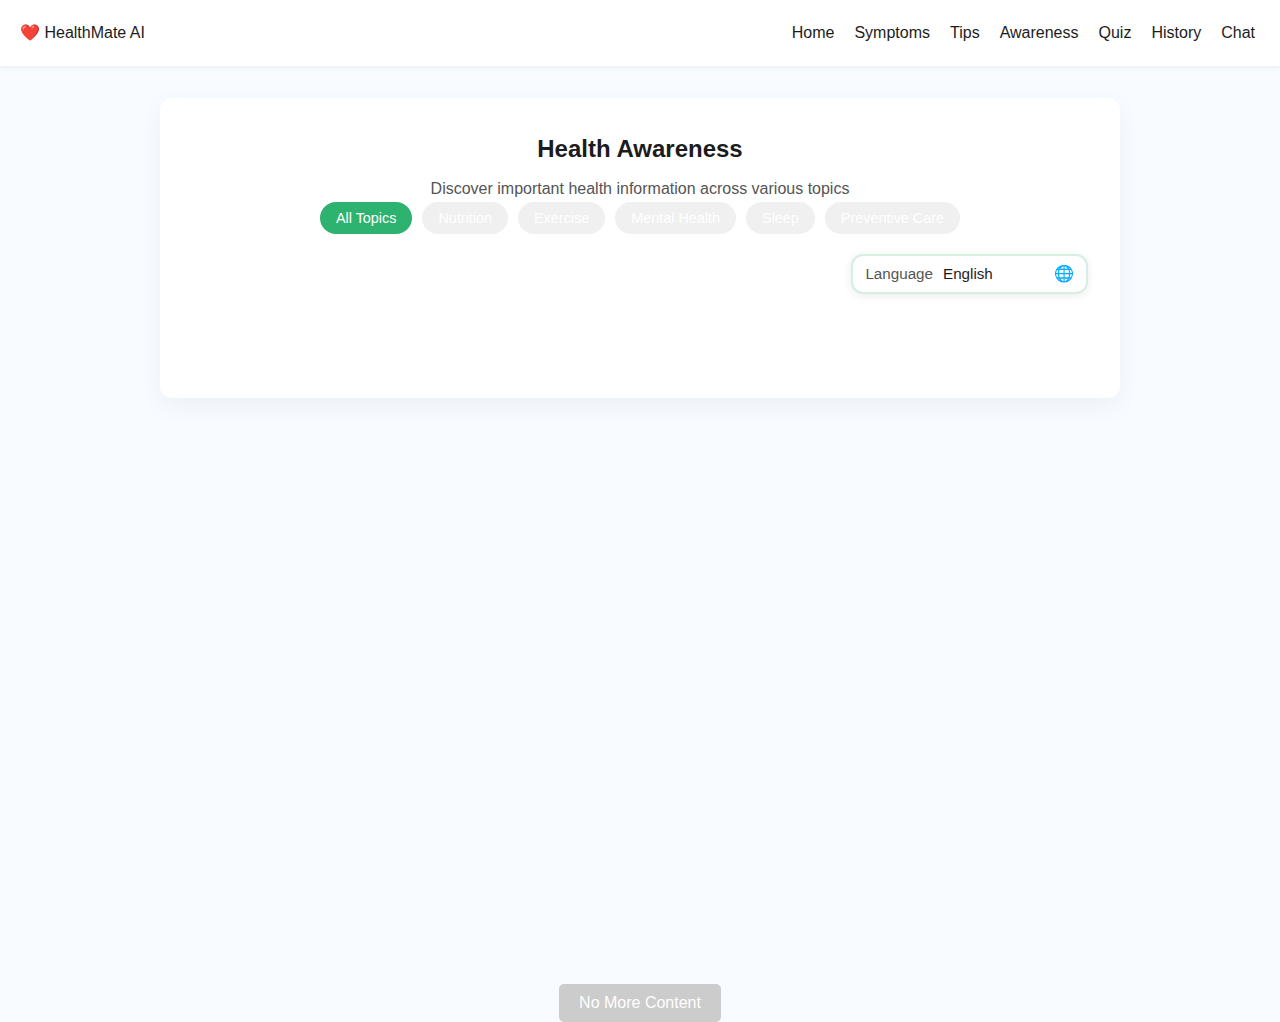
<file: CJID-AI-Hackathon-Hertz/frontend/awareness.html>
<!DOCTYPE html>
<html lang="en">
<head>
  <meta charset="UTF-8" />
  <meta name="viewport" content="width=device-width, initial-scale=1.0"/>
  <title>Health Awareness</title>
  <link rel="stylesheet" href="styles.css" />
  <style>
    /* Additional styles specific to awareness page */
    .categories-container {
      display: flex;
      flex-wrap: wrap;
      gap: 10px;
      margin-bottom: 20px;
      justify-content: center;
    }
    
    .category-pill {
      padding: 8px 16px;
      border-radius: 20px;
      background-color: #f0f0f0;
      cursor: pointer;
      transition: background-color 0.3s, transform 0.2s;
      font-size: 0.9rem;
      border: none;
    }
    
    .category-pill:hover {
      background-color: #e0e0e0;
      transform: translateY(-2px);
    }
    
    .category-pill.active {
      background-color: var(--primary);
      color: white;
    }
    
    .awareness-grid {
      display: grid;
      grid-template-columns: repeat(auto-fill, minmax(300px, 1fr));
      gap: 20px;
      margin-top: 20px;
    }
    
    .awareness-card {
      border-radius: 10px;
      overflow: hidden;
      box-shadow: 0 3px 10px rgba(0,0,0,0.1);
      transition: transform 0.3s, box-shadow 0.3s;
      opacity: 0;
      transform: translateY(20px);
      animation: fadeIn 0.5s forwards;
    }
    
    .awareness-card:hover {
      transform: translateY(-5px);
      box-shadow: 0 5px 15px rgba(0,0,0,0.15);
    }
    
    .card-header {
      padding: 12px 15px;
      color: white;
      font-weight: 600;
      display: flex;
      justify-content: space-between;
      align-items: center;
    }
    
    .card-body {
      padding: 15px;
      background-color: white;
    }
    
    .card-title {
      margin-bottom: 10px;
      font-size: 1.2rem;
      color: var(--text);
    }
    
    .card-content {
      color: var(--text-muted);
      line-height: 1.5;
    }
    
    .card-actions {
      display: flex;
      justify-content: flex-end;
      margin-top: 15px;
    }
    
    .share-btn {
      background: none;
      border: none;
      color: var(--accent);
      cursor: pointer;
      display: flex;
      align-items: center;
      gap: 5px;
      padding: 5px 10px;
      border-radius: 5px;
      transition: background-color 0.2s;
    }
    
    .share-btn:hover {
      background-color: rgba(0,0,0,0.05);
    }
    
    .loading-container {
      text-align: center;
      padding: 40px 0;
    }
    
    .loading-spinner {
      border: 4px solid rgba(0,0,0,0.1);
      border-radius: 50%;
      border-top: 4px solid var(--primary);
      width: 40px;
      height: 40px;
      margin: 0 auto 15px;
      animation: spin 1s linear infinite;
    }
    
    .error-container {
      background-color: #ffebee;
      border-left: 4px solid #f44336;
      padding: 15px;
      margin: 20px 0;
      border-radius: 5px;
    }
    
    .load-more-btn {
      margin: 30px auto;
      display: block;
      padding: 10px 20px;
      background-color: var(--primary);
      color: white;
      border: none;
      border-radius: 5px;
      cursor: pointer;
      transition: background-color 0.3s;
    }
    
    .load-more-btn:hover {
      background-color: var(--primary-dark);
    }
    
    .load-more-btn:disabled {
      background-color: #cccccc;
      cursor: not-allowed;
    }
    
    .toast-message {
      position: fixed;
      bottom: 20px;
      left: 50%;
      transform: translateX(-50%);
      background-color: rgba(0,0,0,0.8);
      color: white;
      padding: 10px 20px;
      border-radius: 5px;
      z-index: 1000;
      opacity: 0;
      transition: opacity 0.3s;
    }
    
    .toast-message.show {
      opacity: 1;
    }
    
    @keyframes fadeIn {
      to {
        opacity: 1;
        transform: translateY(0);
      }
    }
    
    @keyframes spin {
      0% { transform: rotate(0deg); }
      100% { transform: rotate(360deg); }
    }
    
    /* Staggered animation for cards */
    .awareness-card:nth-child(1) { animation-delay: 0.1s; }
    .awareness-card:nth-child(2) { animation-delay: 0.2s; }
    .awareness-card:nth-child(3) { animation-delay: 0.3s; }
    .awareness-card:nth-child(4) { animation-delay: 0.4s; }
    .awareness-card:nth-child(5) { animation-delay: 0.5s; }
    .awareness-card:nth-child(6) { animation-delay: 0.6s; }

    /* Modern language selector styling */
.language-selector-container {
  margin: 15px 0 25px;
  display: flex;
  justify-content: flex-end;
  position: relative;
  max-width: 100%;
}

.language-selector-wrapper {
  position: relative;
  display: inline-flex;
  align-items: center;
  background-color: white;
  border-radius: 12px;
  box-shadow: 0 2px 8px rgba(0, 0, 0, 0.08);
  padding: 6px 12px;
  border: 2px solid rgba(45, 179, 111, 0.2);
  transition: all 0.3s ease;
}

.language-selector-wrapper:hover,
.language-selector-wrapper:focus-within {
  border-color: var(--primary);
  box-shadow: 0 4px 12px rgba(45, 179, 111, 0.15);
}

.language-label {
  font-weight: 500;
  font-size: 0.95rem;
  color: var(--text-muted);
  margin-right: 10px;
  display: inline-block;
}

.language-selector {
  background: transparent;
  border: none;
  font-size: 0.95rem;
  font-weight: 500;
  color: var(--text);
  font-family: var(--font-main);
  cursor: pointer;
  padding-right: 28px; /* Space for the icon */
  appearance: none;
  -webkit-appearance: none;
  -moz-appearance: none;
  min-width: 90px;
}

.language-selector:focus {
  outline: none;
}

.language-icon {
  font-size: 16px;
  margin-left: 8px;
  position: absolute;
  right: 12px;
  pointer-events: none;
}

/* Loading spinner when changing language */
.language-loading-spinner {
  position: absolute;
  right: 12px;
  width: 16px;
  height: 16px;
  border: 2px solid rgba(45, 179, 111, 0.1);
  border-radius: 50%;
  border-top: 2px solid var(--primary);
  animation: spin 0.8s linear infinite;
  opacity: 0;
  visibility: hidden;
  transition: opacity 0.3s;
}

.language-loading-active .language-loading-spinner {
  opacity: 1;
  visibility: visible;
}

.language-loading-active .language-icon {
  opacity: 0;
  visibility: hidden;
}

/* Mobile responsive adjustments */
@media screen and (max-width: 600px) {
  .language-selector-container {
    justify-content: center;
    margin: 15px 0;
  }
  
  .language-selector-wrapper {
    min-width: 85%;
    justify-content: space-between;
  }
  
  .language-selector {
    flex-grow: 1;
    min-height: 44px; /* Larger touch target */
  }
  
  /* Ensure the dropdown options are large enough to tap */
  .language-selector option {
    padding: 12px;
    font-size: 16px;
  }
}
  </style>
</head>
<body>
  <header class="main-nav">
    <div class="nav-brand">❤️ HealthMate AI</div>
    <nav class="nav-links">
      <a href="index.html">Home</a>
      <a href="symptoms.html">Symptoms</a>
      <a href="tips.html">Tips</a>
      <a href="awareness.html">Awareness</a>
      <a href="quiz.html">Quiz</a>
      <a href="history.html">History</a>
      <a href="chat.html">Chat</a>
    </nav>
    <div class="nav-toggle" onclick="toggleSidebar()">☰</div>
  </header>

  <aside id="sidebar" class="sidebar">
    <a href="index.html">🏠 Home</a>
    <a href="symptoms.html">🩺 Symptoms</a>
    <a href="tips.html">💡 Tips</a>
    <a href="awareness.html">📚 Awareness</a>
    <a href="quiz.html">📝 Quiz</a>
    <a href="history.html">📈 History</a>
    <a href="chat.html">💬 Chat</a>
  </aside>

  <div class="screen">
    <header>
      <h2>Health Awareness</h2>
      <p>Discover important health information across various topics</p>
    </header>
    
    <!-- Category filter pills -->
    <div class="categories-container" id="categoriesContainer">
      <button class="category-pill active" data-category="all">All Topics</button>
      <!-- Categories will be added here by JavaScript -->
      <div class="loading-spinner" style="width: 20px; height: 20px;"></div>
    </div>

    <!-- Language selector -->
    <div class="language-selector-container">
      <div class="language-selector-wrapper">
        <span class="language-label">Language</span>
        <select id="languageSelector" class="language-selector" aria-label="Select language">
          <option value="en" selected>English</option>
          <option value="yo">Yoruba</option>
          <option value="ha">Hausa</option>
          <option value="ig">Igbo</option>
          <option value="pcm">Nigerian Pidgin</option>
        </select>
        <div class="language-icon">🌐</div>
        <div class="language-loading-spinner"></div>
      </div>
    </div>
    
    <!-- Loading indicator -->
    <div class="loading-container" id="loadingContainer">
      <div class="loading-spinner"></div>
      <p>Loading health awareness content...</p>
    </div>
    
    <!-- Error message container -->
    <div class="error-container" id="errorContainer" style="display: none;">
      <h3>Unable to Load Content</h3>
      <p>We're having trouble connecting to our servers. Showing you some general health information instead.</p>
      <button onclick="retryLoading()" class="button" style="margin-top: 10px;">Try Again</button>
    </div>
    
    <!-- Awareness content grid -->
    <div class="awareness-grid" id="awarenessGrid">
      <!-- Content cards will be added here by JavaScript -->
    </div>
    
    <!-- Load more button -->
    <button class="load-more-btn" id="loadMoreBtn">Load More Content</button>
    
    <!-- Toast message for share confirmation -->
    <div class="toast-message" id="toastMessage">Copied to clipboard!</div>
  </div>
  
  <!-- Add awareness.js script -->
  <script src="awareness.js"></script>
  <script src="app.js"></script>
</body>
</html>
</file>
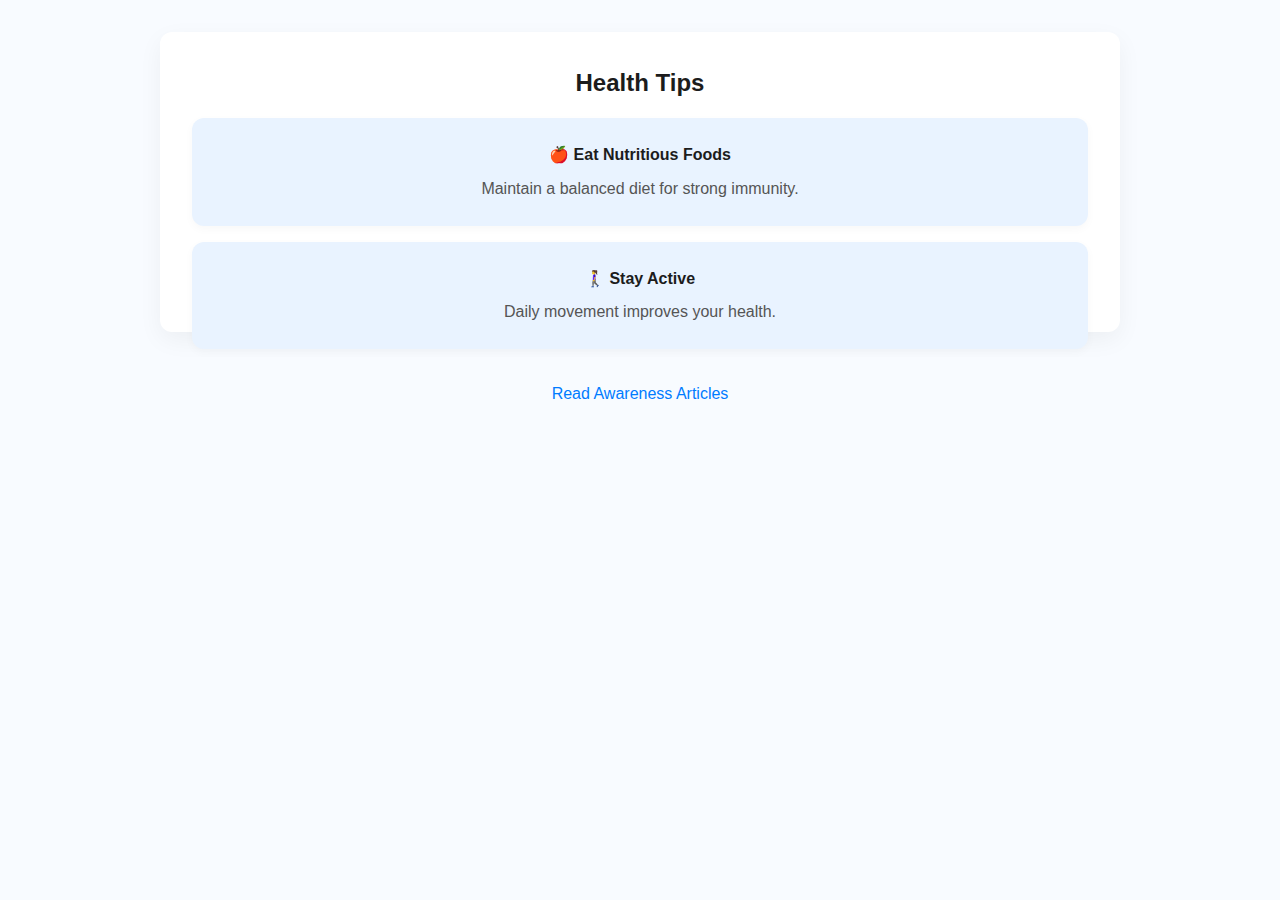
<file: CJID-AI-Hackathon-Hertz/frontend/tips.html>
<!DOCTYPE html>
<html lang="en">
<head>
  <meta charset="UTF-8" />
  <meta name="viewport" content="width=device-width, initial-scale=1.0"/>
  <title>Health Tips</title>
  <link rel="stylesheet" href="styles.css" />
</head>
<body>
  <div class="screen">
    <header><h2>Health Tips</h2></header>
    <div class="card">
      <h4>🍎 Eat Nutritious Foods</h4>
      <p>Maintain a balanced diet for strong immunity.</p>
    </div>
    <div class="card">
      <h4>🚶‍♀️ Stay Active</h4>
      <p>Daily movement improves your health.</p>
    </div>

    <a class="link" href="awareness.html">Read Awareness Articles</a>
  </div>
  <script src="app.js"></script>
</body>
</html>
</file>
<file: CJID-AI-Hackathon-Hertz/frontend/styles.css>
:root {
  --primary: #2db36f;
  --primary-dark: #21965c;
  --accent: #007bff;
  --bg: #f8fbff;
  --card: #e9f3ff;
  --white: #ffffff;
  --text: #1c1c1c;
  --text-muted: #555;
  --font-main: 'Segoe UI', 'Helvetica Neue', sans-serif;
}

/* -------- Reset -------- */
* {
  box-sizing: border-box;
  margin: 0;
  padding: 0;
}

body {
  font-family: var(--font-main);
  background: var(--bg);
  color: var(--text);
  line-height: 1.6;
  text-align: center;
}

/* -------- Layout Containers -------- */
.screen {
  max-width: 960px;
  margin: 2rem auto;
  padding: 2rem;
  height: 300px;
  background: var(--white);
  border-radius: 12px;
  box-shadow: 0 8px 24px rgba(0,0,0,0.05);
  /* Added transition for smooth content push */
  transition: margin-left 0.3s ease-in-out;
}

/* Class to push content when sidebar is open */
.screen.sidebar-open {
  margin-left: 220px; /* Same width as sidebar */
}

/* -------- Typography -------- */
h1, h2, h3, h4 {
  font-weight: 600;
  color: var(--text);
  margin-bottom: 0.5rem;
}

h1, h2 {
  text-align: center;
}

p {
  color: var(--text-muted);
}

a {
  text-decoration: none;
  color: var(--accent);
}

a.link {
  margin-top: 1rem;
  display: inline-block;
}

a.link:hover {
  text-decoration: underline;
}

/* -------- Buttons -------- */
button, .button {
  padding: 0.8rem 1.5rem;
  background: var(--primary);
  color: var(--white);
  font-size: 1rem;
  border: none;
  border-radius: 8px;
  cursor: pointer;
  transition: background 0.3s ease;
  text-align: center;
}

.homebutton {
  padding: 0.8rem 1.5rem;
  margin: 20px;
  background: var(--primary);
  color: var(--white);
  font-size: 1rem;
  border: none;
  border-radius: 8px;
  cursor: pointer;
  transition: background 0.3s ease;
  text-align: center; /* Fixed typo here */
}

.homebutton a {
  color: white;
}

button:hover, .button:hover {
  background: var(--primary-dark);
}

.nav-brand {
  padding: 20px;
}

.nav-links {
  display: flex;
  justify-content: space-around;
  /* Added margin-right for spacing between main nav links */
  gap: 15px; /* Modern way to add space between flex items */
}

/* -------- Input -------- */
textarea, input[type="text"] {
  width: 100%;
  padding: 1rem;
  font-size: 1rem;
  border: 1px solid #ccc;
  border-radius: 10px;
  margin-bottom: 1rem;
  resize: vertical;
}

/* -------- Navbar -------- */
.navbar {
  background: var(--primary);
  padding: 1rem 2rem;
  display: flex;
  gap: 2rem;
  justify-content: center;
  align-items: center;
  flex-wrap: wrap;
}

.navbar a {
  color: var(--white);
  font-weight: 500;
  text-transform: uppercase;
}

.navbar a:hover {
  text-decoration: underline;
}

/* -------- Sidebar (Optional) -------- */
.sidebar {
  background: var(--primary);
  color: var(--white);
  width: 220px;
  min-height: 100vh;
  padding: 1rem;
  position: fixed;
  top: 0;
  left: -220px; /* Initially hidden off-screen */
  transition: left 0.3s ease-in-out; /* Smooth transition */
  z-index: 100; /* Ensure it's above other content */
  text-align: left; /* Align sidebar links to the left */
}

/* Class to show the sidebar */
.sidebar.open {
  left: 0; /* Slide into view */
}

.sidebar a {
  color: var(--white);
  display: block;
  margin: 1rem 0;
  font-weight: 500;
}

/* Nav Toggle for Hamburger menu */
.nav-toggle {
  cursor: pointer;
  font-size: 1.8em; /* Slightly larger for better visibility */
  color: var(--primary); /* Match your primary color */
  padding: 10px;
  position: absolute; /* Position relative to header */
  right: 20px; /* Adjust as needed */
  top: 50%;
  transform: translateY(-50%);
  z-index: 101; /* Above sidebar */
  display: none; /* Hidden by default on all screens */
}

/* Ensure main-nav is a flex container for nav-toggle positioning */
.main-nav {
  display: flex;
  justify-content: flex-start; /* Align items to start */
  align-items: center;
  padding: 0;
  background-color: var(--white); /* Or your desired header background */
  box-shadow: 0 2px 5px rgba(0,0,0,0.05);
  position: relative; /* For absolute positioning of nav-toggle */
}


/* -------- Logo -------- */
.logo {
  font-size: 4rem;
  text-align: center;
  margin-bottom: 1rem;
}

/* -------- Cards -------- */
.card {
  background: var(--card);
  padding: 1.5rem;
  border-radius: 12px;
  box-shadow: 0 3px 10px rgba(0,0,0,0.03);
  margin: 1rem 0;
}

.card h4 {
  margin-bottom: 0.5rem;
}

/* -------- Quiz -------- */
.quiz-container {
  padding: 2rem;
  border-radius: 10px;
  background: var(--white);
  box-shadow: 0 4px 10px rgba(0,0,0,0.06);
  text-align: center;
}

#options button {
  margin: 0.5rem;
  width: 100%;
}

/* -------- Chatbox (Optional Future Add) -------- */
.chatbox {
  padding: 1rem;
  border: 1px solid #ddd;
  border-radius: 10px;
  max-height: 400px;
  overflow-y: auto;
  margin-bottom: 1rem;
}

.user-message {
  text-align: right;
  color: var(--primary);
  margin-bottom: 0.5rem;
}

.ai-message {
  text-align: left;
  color: var(--text-muted);
  margin-bottom: 0.5rem;
}

/* -------- Chart Container -------- */
canvas {
  background: var(--white);
  border-radius: 12px;
  padding: 1rem;
  box-shadow: 0 4px 10px rgba(0,0,0,0.06);
}

/* -------- Chatbot -------- */
.chatbox {
  background: var(--white);
  border-radius: 10px;
  padding: 1rem;
  height: 300px;
  overflow-y: auto;
  margin-bottom: 1rem;
  border: 1px solid #ccc;
}

.chatbox .user-message {
  text-align: right;
  color: var(--primary);
  margin-bottom: 0.4rem;
  font-weight: 500;
}

.chatbox .ai-message {
  text-align: left;
  color: var(--text-muted);
  margin-bottom: 0.4rem;
  font-style: italic;
}

.chat-input {
  display: flex;
  gap: 0.5rem;
}

.chat-input input {
  flex: 1;
  padding: 0.8rem;
  border-radius: 8px;
  border: 1px solid #ccc;
}

.chat-input button {
  padding: 0.8rem 1.2rem;
}

/* -------- Health Facts Styling -------- */
.topic-selector {
  margin: 20px 0;
  padding: 15px;
  background-color: #f8f8f8;
  border-radius: 8px;
  display: flex;
  flex-direction: column;
  gap: 10px;
}

@media (min-width: 768px) {
  .topic-selector {
    flex-direction: row;
    align-items: center;
  }
  
  .topic-selector h3 {
    margin-right: 15px;
  }
}

.topic-selector h3 {
  margin-top: 0;
  color: #333;
}

.topic-selector select {
  padding: 8px;
  border: 1px solid #ddd;
  border-radius: 4px;
  font-size: 16px;
  flex-grow: 1;
}

.topic-selector button {
  padding: 8px 16px;
  background-color: var(--primary);
  color: white;
  border: none;
  border-radius: 4px;
  cursor: pointer;
  font-size: 16px;
}

.topic-selector button:hover {
  background-color: var(--primary-dark);
}

.fact-card {
  border-left: 4px solid var(--primary);
  margin-bottom: 15px;
  transition: transform 0.2s;
}

.fact-card:hover {
  transform: translateX(5px);
}

.loading-facts {
  text-align: center;
  padding: 20px;
  color: #666;
  font-weight: bold;
  animation: pulse 1.5s infinite;
}

@keyframes pulse {
  0% { opacity: 0.6; }
  50% { opacity: 1; }
  100% { opacity: 0.6; }
}

.error-message {
  color: #d9534f;
  padding: 15px;
  text-align: center;
  background-color: #f9f2f2;
  border-radius: 8px;
  margin: 15px 0;
}

#healthFactsContainer {
  margin-top: 20px;
}

/* -------- Symptom Results Styling -------- */
#symptomResults {
  margin-top: 20px;
  background-color: #f0f8ff;
  border-left: 4px solid var(--accent);
}

#symptomResults h3 {
  color: var(--accent);
  margin-bottom: 10px;
}

.ai-response {
  margin-bottom: 15px;
  line-height: 1.6;
}

.detected-info {
  padding: 5px 10px;
  background-color: rgba(45, 179, 111, 0.1);
  border-radius: 4px;
  margin: 5px 0;
  font-size: 0.9em;
}

/* Language info for chat */
.language-info {
  margin-top: 5px;
  padding-top: 3px;
  border-top: 1px solid #eee;
}

/* -------- Responsive -------- */
@media screen and (max-width: 768px) {
  /* Show nav-toggle on mobile */
  .nav-toggle {
    display: block; /* Show only on mobile */
  }

  /* Hide main nav links on mobile */
  .nav-links {
    display: none; /* Hide nav links on mobile */
  }

  .navbar {
    flex-direction: column;
    gap: 1rem;
  }

  .screen {
    padding: 1rem;
    margin: 1rem;
  }

  /* Sidebar styling for mobile when open */
  .sidebar.open {
    position: fixed; /* Keep it fixed when open on mobile */
    top: 0;
    left: 0;
    width: 220px;
    min-height: 100vh;
  }

  .disclaimer-text {
    display: none; /* Hide disclaimer on mobile */
  }
}

/* Add these new styles for the sidebar overlay */

/* Sidebar overlay */
.sidebar-overlay {
  position: fixed;
  top: 0;
  left: 0;
  width: 100%;
  height: 100%;
  background-color: rgba(0, 0, 0, 0.4);
  backdrop-filter: blur(2px);
  opacity: 0;
  visibility: hidden;
  transition: all 0.3s ease;
  z-index: 99;
}

.sidebar-overlay.active {
  opacity: 1;
  visibility: visible;
}

/* Sidebar footer with user info */
.sidebar-footer {
  margin-top: auto;
  padding: 1rem 1.5rem;
  border-top: 1px solid rgba(255, 255, 255, 0.1);
  display: flex;
  align-items: center;
  justify-content: space-between;
}

.user-info {
  display: flex;
  align-items: center;
  gap: 0.75rem;
}

.avatar {
  width: 30px;
  height: 30px;
  border-radius: 50%;
  object-fit: cover;
}

.login-button, 
.logout-button {
  background: transparent;
  border: none;
  color: var(--white);
  cursor: pointer;
  padding: 5px;
  border-radius: 50%;
  transition: background-color 0.2s;
}

.login-button:hover, 
.logout-button:hover {
  background-color: rgba(255, 255, 255, 0.1);
}

/* Add this to prevent scrolling when sidebar is open */
body.no-scroll {
  overflow: hidden;
}

/* Disclaimer text */
.disclaimer-text {
  font-size: 0.75rem;
  color: var(--text-muted);
  margin-left: 10px;
  position: static; /* Change from absolute to static */
  display: inline-block; /* Display as inline-block */
  margin-top: 5px; /* Add some margin */
  white-space: nowrap;
}

/* Fix for the brand section to properly contain the logo and disclaimer */
.nav-brand {
  display: flex;
  flex-direction: column;
  align-items: flex-start;
  padding: 15px 20px;
}

/* Add flex container for logo and brand text */
.brand-container {
  display: flex;
  align-items: center;
}

/* Adjust logo icon */
.logo-icon {
  margin-right: 8px;
  font-size: 1.5rem;
}

/* Additional styling for main nav to ensure proper alignment */
.main-nav {
  display: flex;
  justify-content: flex-start; /* Align items to start */
  align-items: center;
  padding: 0;
  background-color: var(--white); /* Or your desired header background */
  box-shadow: 0 2px 5px rgba(0,0,0,0.05);
  position: relative; /* For absolute positioning of nav-toggle */
}

/* Adjust nav links spacing */
.nav-links {
  margin-left: auto; /* Push links to the right */
  display: flex;
  gap: 20px;
  padding: 0 25px;
}

.nav-links a {
  padding: 20px 0;
  color: var(--text);
  text-decoration: none;
  font-weight: 500;
  position: relative;
  transition: color 0.2s ease;
}

.nav-links a:hover {
  color: var(--primary);
}

/* Only show underline for active pages, not on hover */
.nav-links a.active {
  color: var(--primary);
}

.nav-links a.active::after {
  content: '';
  position: absolute;
  bottom: 10px; /* Adjusted to be closer to text */
  left: 0;
  width: 100%;
  height: 3px;
  background-color: var(--primary);
  border-radius: 2px;
}

/* Remove hover underline effect */
.nav-links a:hover:not(.active)::after {
  content: none;
}
</file>
